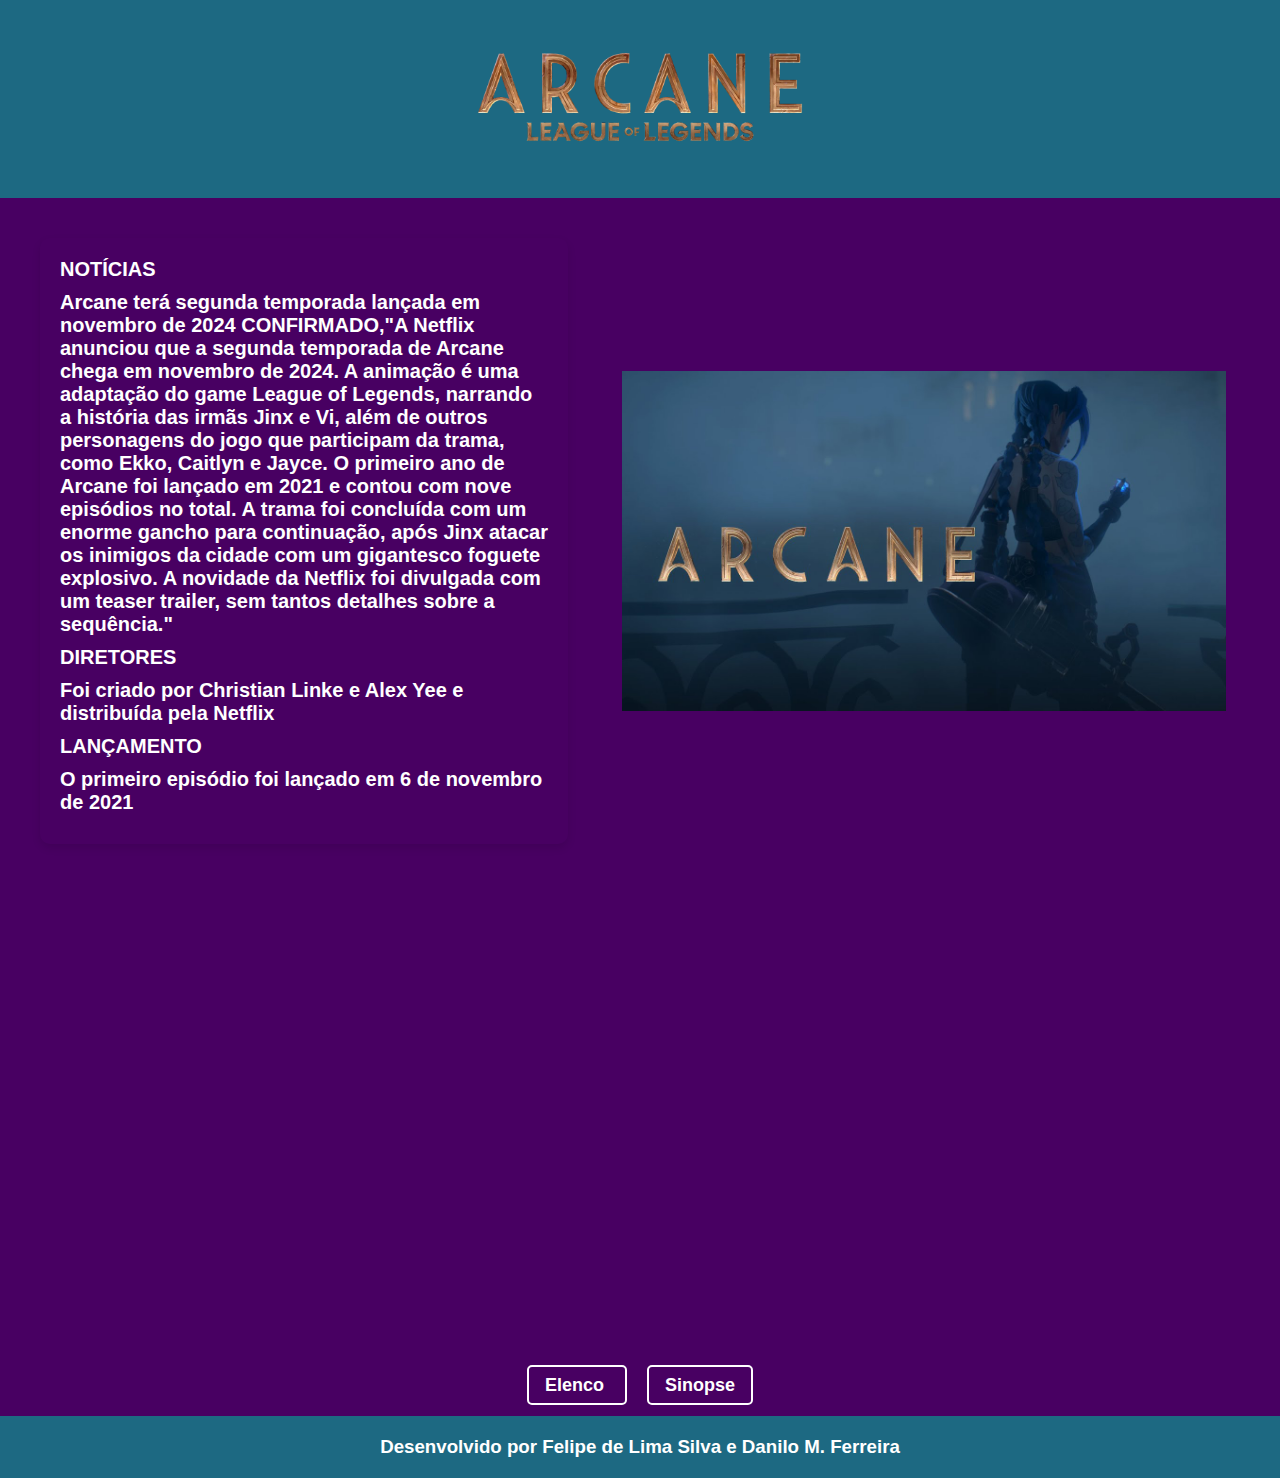
<file: index.html>
<!DOCTYPE html>
<html>
<head>
    <title>Início</title>
    <meta charset="utf-8">
    <link rel="stylesheet" type="text/css" href="estilo.css">
</head>
<body>
    <header>
        <div class="logo">
            <img src="img/logo.png" width="350" height="auto">
        </div>
    </header>
    <div id="cont">
        <div id="not">
            <h1>NOTÍCIAS</h1>
            <h3>
                Arcane terá segunda temporada lançada em novembro de 2024 CONFIRMADO,"A Netflix anunciou que a segunda temporada de Arcane chega em novembro de 2024. A animação é uma adaptação do game League of Legends, narrando a história das irmãs Jinx e Vi, além de outros personagens do jogo que participam da trama, como Ekko, Caitlyn e Jayce. O primeiro ano de Arcane foi lançado em 2021 e contou com nove episódios no total. A trama foi concluída com um enorme gancho para continuação, após Jinx atacar os inimigos da cidade com um gigantesco foguete explosivo. A novidade da Netflix foi divulgada com um teaser trailer, sem tantos detalhes sobre a sequência."
            </h3>
            <h1>DIRETORES</h1>
            <h3>Foi criado por Christian Linke e Alex Yee e distribuída pela Netflix</h3>
            <h1>LANÇAMENTO</h1>
            <h3>O primeiro episódio foi lançado em 6 de novembro de 2021</h3>
        </div>
        <div id="imag">
            <img src="img/arc.png" width="90%" height="auto">
        </div>
    </div>
    <div id="trai">
        <iframe width="50%" height="100%" src="https://www.youtube.com/embed/W4Rheucgtow?si=jczkRCElAOkybndD" title="YouTube video player" frameborder="0" allow="accelerometer; autoplay; clipboard-write; encrypted-media; gyroscope; picture-in-picture; web-share" referrerpolicy="strict-origin-when-cross-origin" allowfullscreen></iframe>
    </div>
    <div id="links">
        <h3>
            <a href="elenco.html">Elenco </a>
            <a href="sinopse.html">Sinopse</a>
        </h3>
    </div>

    <footer>
        <h3>Desenvolvido por Felipe de Lima Silva e Danilo M. Ferreira</h3>
    </footer>
</body>
</html>
</file>
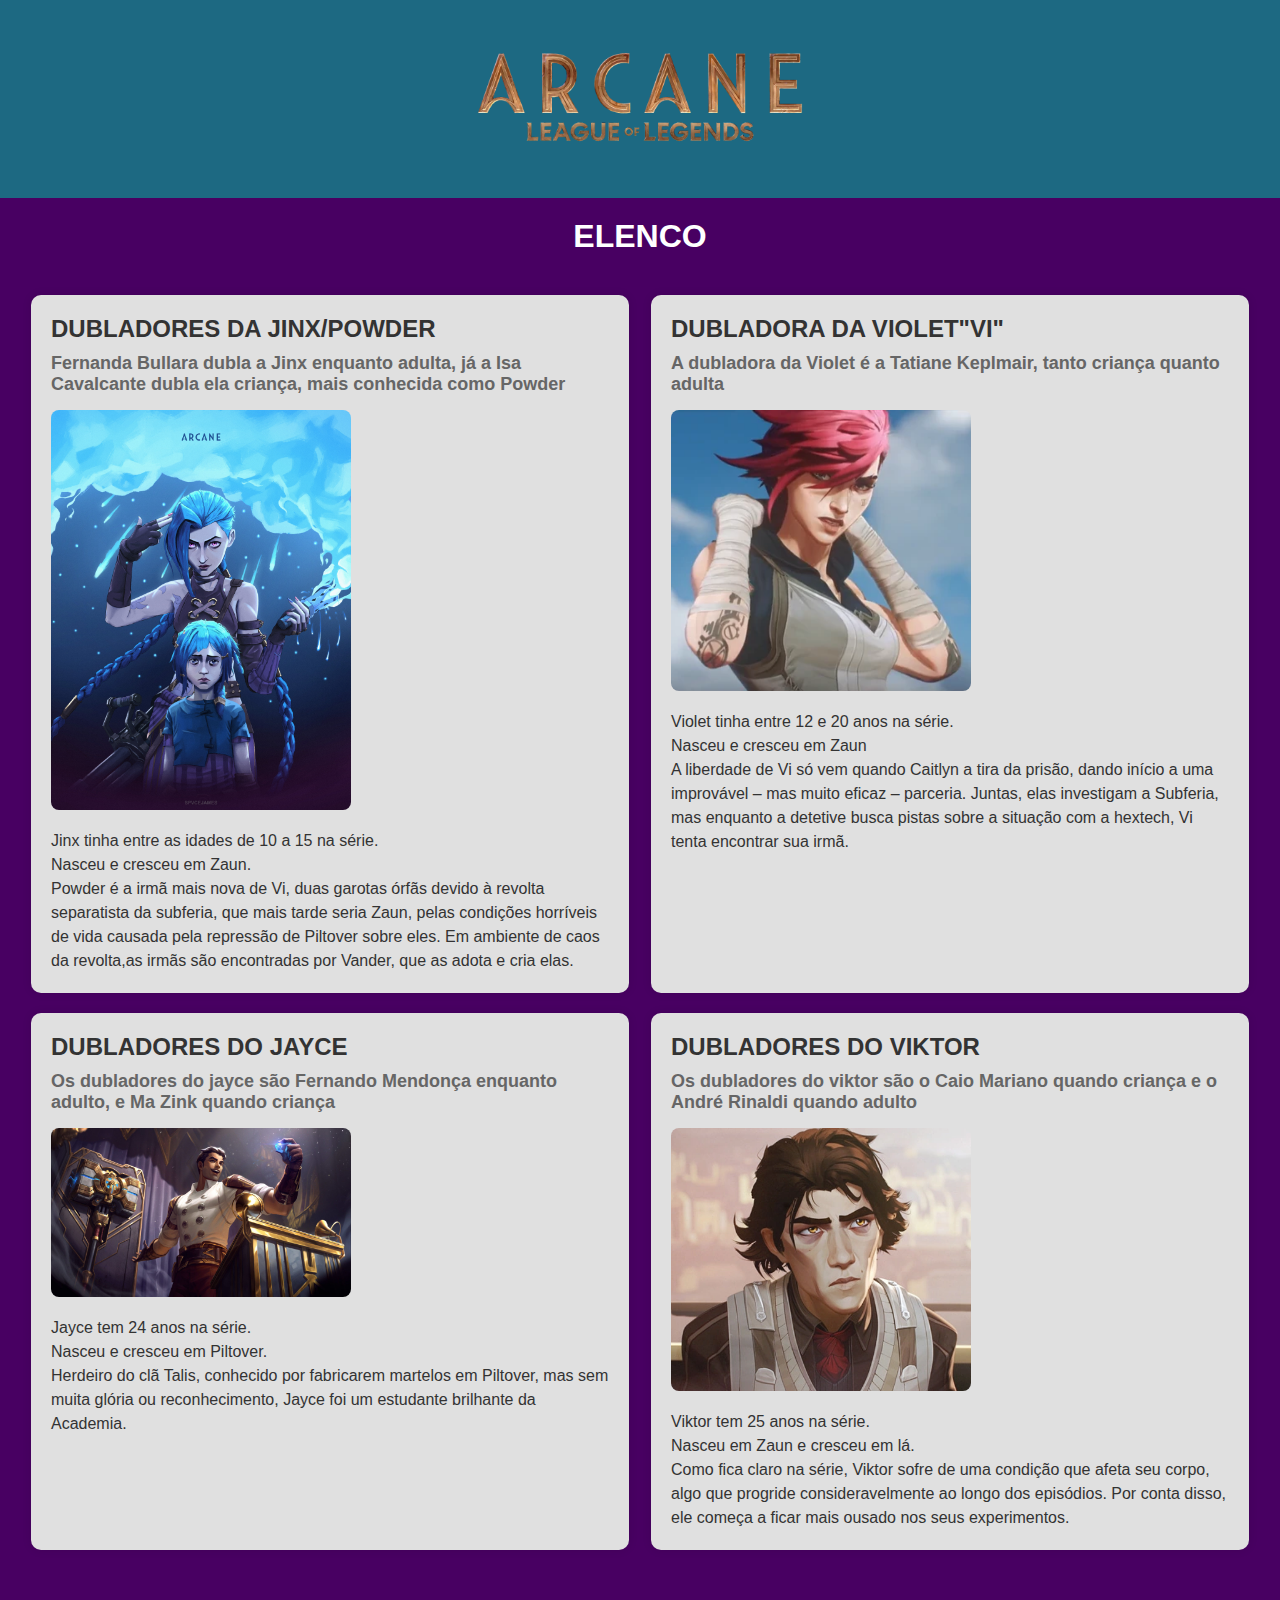
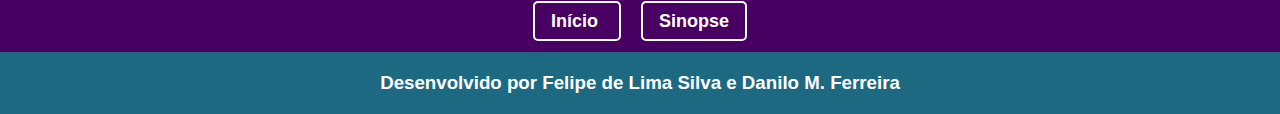
<file: elenco.html>
<!DOCTYPE html>
<html lang="pt-BR">
<head>
    <meta charset="UTF-8">
    <meta name="viewport" content="width=device-width, initial-scale=1.0">
    <title>Elenco</title>
    <link rel="stylesheet" type="text/css" href="estilo.css">
</head>
<body>
    <header id="topo">
        <div class="logo">
            <img src="img/logo.png" alt="Logo Arcane">
        </div>
    </header>

    <div id="title">
        <h1>ELENCO</h1>
    </div>

    <div id="arruma">
        <div class="persos">
            <div class="dublas">
                <h1>DUBLADORES DA JINX/POWDER</h1>
                <h2>Fernanda Bullara dubla a Jinx enquanto adulta, já a Isa Cavalcante dubla ela criança, mais conhecida como Powder</h2>
            </div>
            <img src="img/jinxpowder.png" alt="Jinx/Powder">
            <p>Jinx tinha entre as idades de 10 a 15 na série.<br>
                Nasceu e cresceu em Zaun.<br>
                Powder é a irmã mais nova de Vi, duas garotas órfãs devido à revolta separatista da subferia, que mais tarde seria Zaun, pelas condições horríveis de vida causada pela repressão de Piltover sobre eles. Em ambiente de caos da revolta,as irmãs são encontradas por Vander, que as adota e cria elas.</p>
        </div>

        <div class="persos">
            <div class="dublas">
                <h1>DUBLADORA DA VIOLET"VI"</h1>
                <h2>A dubladora da Violet é a Tatiane Keplmair, tanto criança quanto adulta</h2>
            </div>
            <img src="img/vi.png" alt="Violet">
            <p>Violet tinha entre 12 e 20 anos na série.<br>
                Nasceu e cresceu em Zaun<br>
                A liberdade de Vi só vem quando Caitlyn a tira da prisão, dando início a uma improvável – mas muito eficaz – parceria. Juntas, elas investigam a Subferia, mas enquanto a detetive busca pistas sobre a situação com a hextech, Vi tenta encontrar sua irmã.</p>
        </div>

        <div class="persos">
            <div class="dublas">
                <h1>DUBLADORES DO JAYCE</h1>
                <h2>Os dubladores do jayce são Fernando Mendonça enquanto adulto, e Ma Zink quando criança</h2>
            </div>
            <img src="img/jaycea.png" alt="Jayce">
            <p>Jayce tem 24 anos na série.<br>
                Nasceu e cresceu em Piltover.<br>
                Herdeiro do clã Talis, conhecido por fabricarem martelos em Piltover, mas sem muita glória ou reconhecimento, Jayce foi um estudante brilhante da Academia.</p>
        </div>

        <div class="persos">
            <div class="dublas">
                <h1>DUBLADORES DO VIKTOR</h1>
                <h2>Os dubladores do viktor são o Caio Mariano quando criança e o André Rinaldi quando adulto</h2>
            </div>
            <img src="img/viktor.png" alt="Viktor">
            <p>Viktor tem 25 anos na série.<br>
                Nasceu em Zaun e cresceu em lá.<br>
                Como fica claro na série, Viktor sofre de uma condição que afeta seu corpo, algo que progride consideravelmente ao longo dos episódios. Por conta disso, ele começa a ficar mais ousado nos seus experimentos.</p>
        </div>
    </div>
     <div id="links">
        <h3>
            <a href="index.html">Início </a>
            <a href="sinopse.html">Sinopse</a>
        </h3>
    </div>

    <footer>
        <h3>Desenvolvido por Felipe de Lima Silva e Danilo M. Ferreira</h3>
    </footer>
</body>
</html>
</file>
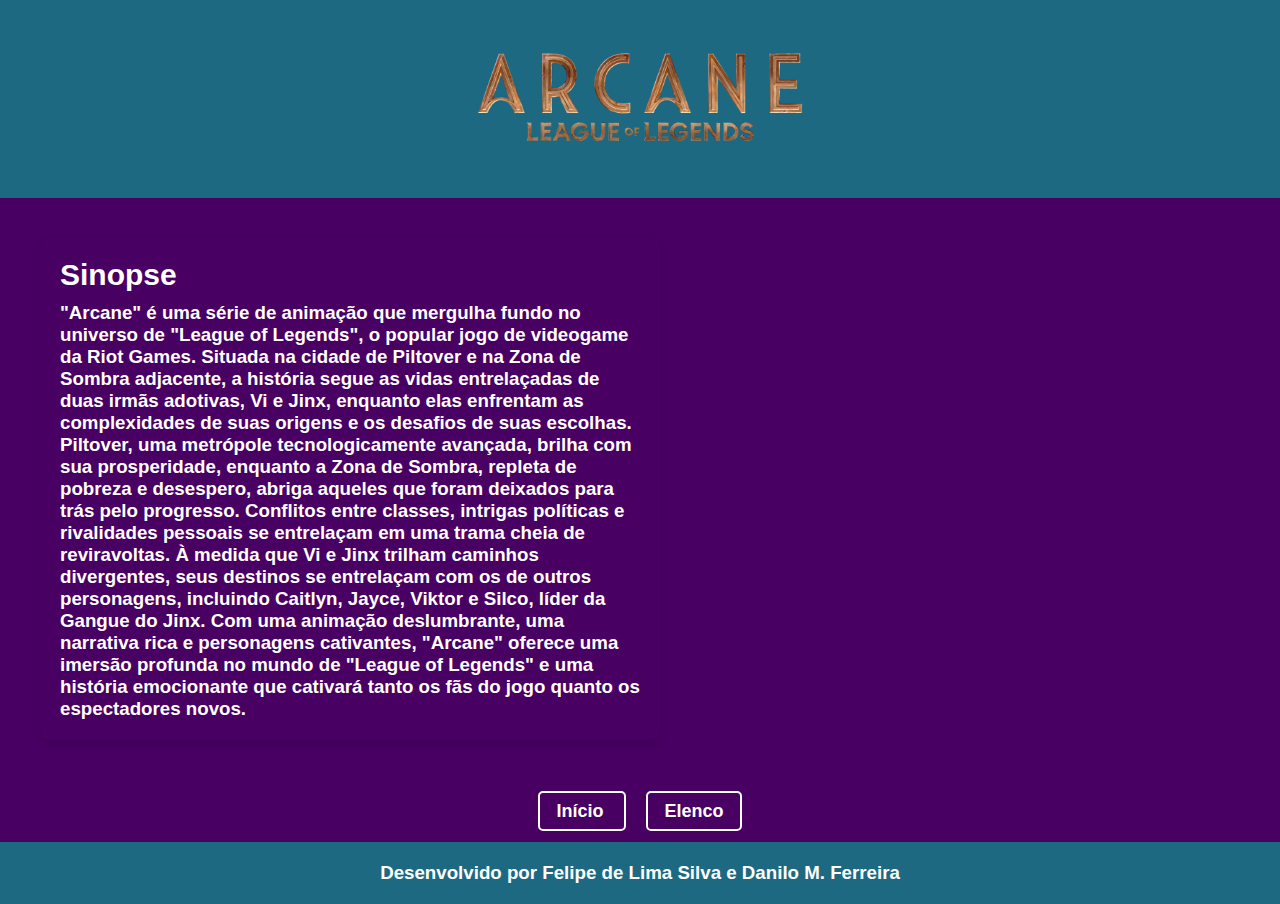
<file: sinopse.html>
<!DOCTYPE html>
<html>
<head>
    <title>Sinopse</title>
    <meta charset="utf-8">
    <link rel="stylesheet" type="text/css" href="estilo.css">
</head>
<body>
    <header>
        <div class="logo">
            <img src="img/logo.png" width="350" height="auto">
        </div>
    </header>
    <div id="cont">
        <div id="note">
            <h1>Sinopse</h1>
            <h3>
                "Arcane" é uma série de animação que mergulha fundo no universo de "League of Legends", o popular jogo de videogame da Riot Games. Situada na cidade de Piltover e na Zona de Sombra adjacente, a história segue as vidas entrelaçadas de duas irmãs adotivas, Vi e Jinx, enquanto elas enfrentam as complexidades de suas origens e os desafios de suas escolhas. Piltover, uma metrópole tecnologicamente avançada, brilha com sua prosperidade, enquanto a Zona de Sombra, repleta de pobreza e desespero, abriga aqueles que foram deixados para trás pelo progresso. Conflitos entre classes, intrigas políticas e rivalidades pessoais se entrelaçam em uma trama cheia de reviravoltas. À medida que Vi e Jinx trilham caminhos divergentes, seus destinos se entrelaçam com os de outros personagens, incluindo Caitlyn, Jayce, Viktor e Silco, líder da Gangue do Jinx. Com uma animação deslumbrante, uma narrativa rica e personagens cativantes, "Arcane" oferece uma imersão profunda no mundo de "League of Legends" e uma história emocionante que cativará tanto os fãs do jogo quanto os espectadores novos.
            </h3>
            
        </div>
        <div id="trai">
        <iframe width="560" height="315" src="https://www.youtube.com/embed/3MB3OK3Xnvs?si=T7QML3DHCyBDENlr" title="YouTube video player" frameborder="0" allow="accelerometer; autoplay; clipboard-write; encrypted-media; gyroscope; picture-in-picture; web-share" referrerpolicy="strict-origin-when-cross-origin" allowfullscreen></iframe>
    </div>
    </div>
    
    <div id="links">
        <h3>
            <a href="index.html">Início </a>
            <a href="elenco.html">Elenco</a>
        </h3>
    </div>

    <footer>
        <h3>Desenvolvido por Felipe de Lima Silva e Danilo M. Ferreira</h3>
    </footer>
</body>
</html>
</file>
<file: estilo.css>
* {
    font-family: Arial, sans-serif;
    margin: 0;
    padding: 0;
}

body {
    background-color: rgb(72, 0, 98);
    color: white;
}

a {
    color: white;
    text-decoration: none;
}

#cont {
    display: flex;
    flex-direction: row;
    justify-content: space-between; 
    align-items: center;
    padding: 20px;
}

#not {
    width: 40%;
    padding: 20px;
    margin: 20px;
    display: flex;
    flex-direction: column;
    justify-content: center;
    text-align: left;
    border-radius: 10px;
    box-shadow: 0 4px 8px rgba(0, 0, 0, 0.1);
}

#not h1, #not h3{
    margin-bottom: 10px;
    font-size: 20px; 
}

#imag {
    width: 55%;
    display: flex;
    justify-content: center;
    align-items: center;
}

#trai {
    display: flex;
    justify-content: center;
    align-items: center;
    width: 100%;
    height: 50vh;
    margin-top: 20px;
}

#links {
    display: flex;
    justify-content: center;
    align-items: center;
    margin-top: 20px;
}

#links a {
    margin: 0 10px; 
    padding: 8px 16px; 
    border: 2px solid #fff; 
    border-radius: 5px; 
    font-size: 18px; 
    color: #fff; 
    text-decoration: none; 

}

#links a:hover {
    background-color: #fff; 
    color: #1d6982; 
}

footer {
    background-color: #1d6982;
    color: #fff;
    text-align: center;
    padding: 20px 0;
    margin-top: 20px;
}
header {
    width: 100%;
    height: 22vh;
    display: flex;
    justify-content: center;
    align-items: center;
    background-color: #1d6982;
    text-align: center;
}

.logo img {
    width: 27%; 
    height: auto; 
}

#arruma {
    display: flex;
    flex-wrap: wrap;
    justify-content: space-around;
    padding: 20px;
}

.persos {
    width: 45%;
    margin-bottom: 20px;
    padding: 20px;
    background-color: #e0e0e0; 
    border-radius: 10px;
    box-shadow: 0 0 10px rgba(0, 0, 0, 0.1);
}

.dublas {
    margin-bottom: 15px;
}

.dublas h1 {
    font-size: 24px;
    margin-bottom: 10px;
    color: #333;
}

.dublas h2 {
    font-size: 18px;
    color: #666;
    margin-bottom: 15px;
}

.persos img {
    width: 100%;
    max-width: 300px; 
    border-radius: 8px;
    margin-bottom: 15px;
}

.persos p {
    font-size: 16px;
    line-height: 1.5;
    color: #333;
}
#title {
    text-align: center;
    padding: 20px 0;
}
#note {
    width: 100%;
    padding: 20px;
    margin: 20px;
    display: flex;
    flex-direction: column;
    justify-content: center;
    text-align: left;
    border-radius: 10px;
    box-shadow: 0 4px 8px rgba(0, 0, 0, 0.1);
}

#note h1, #not h2 {
    margin-bottom: 10px;
    font-size: 30px; 
}
</file>
